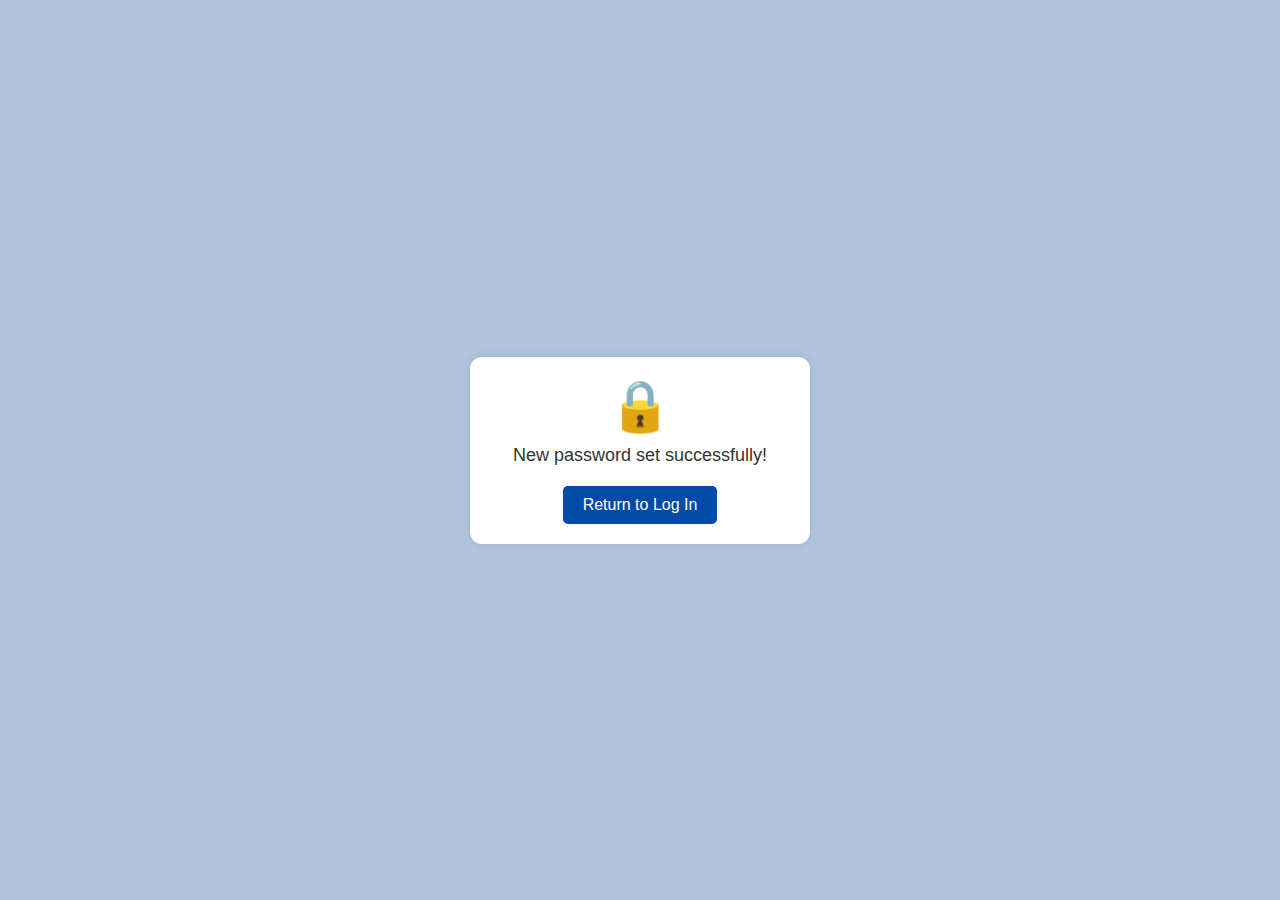
<file: templates/new_password_set.html>
<!DOCTYPE html>
<html lang="en">
<head>
    <meta charset="UTF-8">
    <meta name="viewport" content="width=device-width, initial-scale=1.0">
    <title>New Password Set</title>
    <style>
        body {
            display: flex;
            justify-content: center;
            align-items: center;
            height: 100vh;
            background-color: #b0c4de; /* Light Steel Blue */
            margin: 0;
            font-family: Arial, sans-serif;
        }
        .container {
            background: #fff;
            border-radius: 12px;
            box-shadow: 0 0 10px rgba(0, 0, 0, 0.1);
            padding: 20px;
            text-align: center;
            max-width: 300px;
            width: 100%;
        }
        .icon {
            font-size: 50px;
            color: #004BA8; /* Dodger Blue */
        }
        .message {
            font-size: 18px;
            margin: 10px 0;
            color: #333;
        }
        .button {
            display: inline-block;
            margin-top: 10px;
            padding: 10px 20px;
            background-color: #004BA8; /* Dodger Blue */
            color: white;
            text-decoration: none;
            border-radius: 5px;
        }
    </style>
</head>
<body>
    <div class="container">
        <div class="icon">🔒</div>
        <div class="message">New password set successfully!</div>
        <a href="/login" class="button">Return to Log In</a>
    </div>
</body>
</html>
</file>
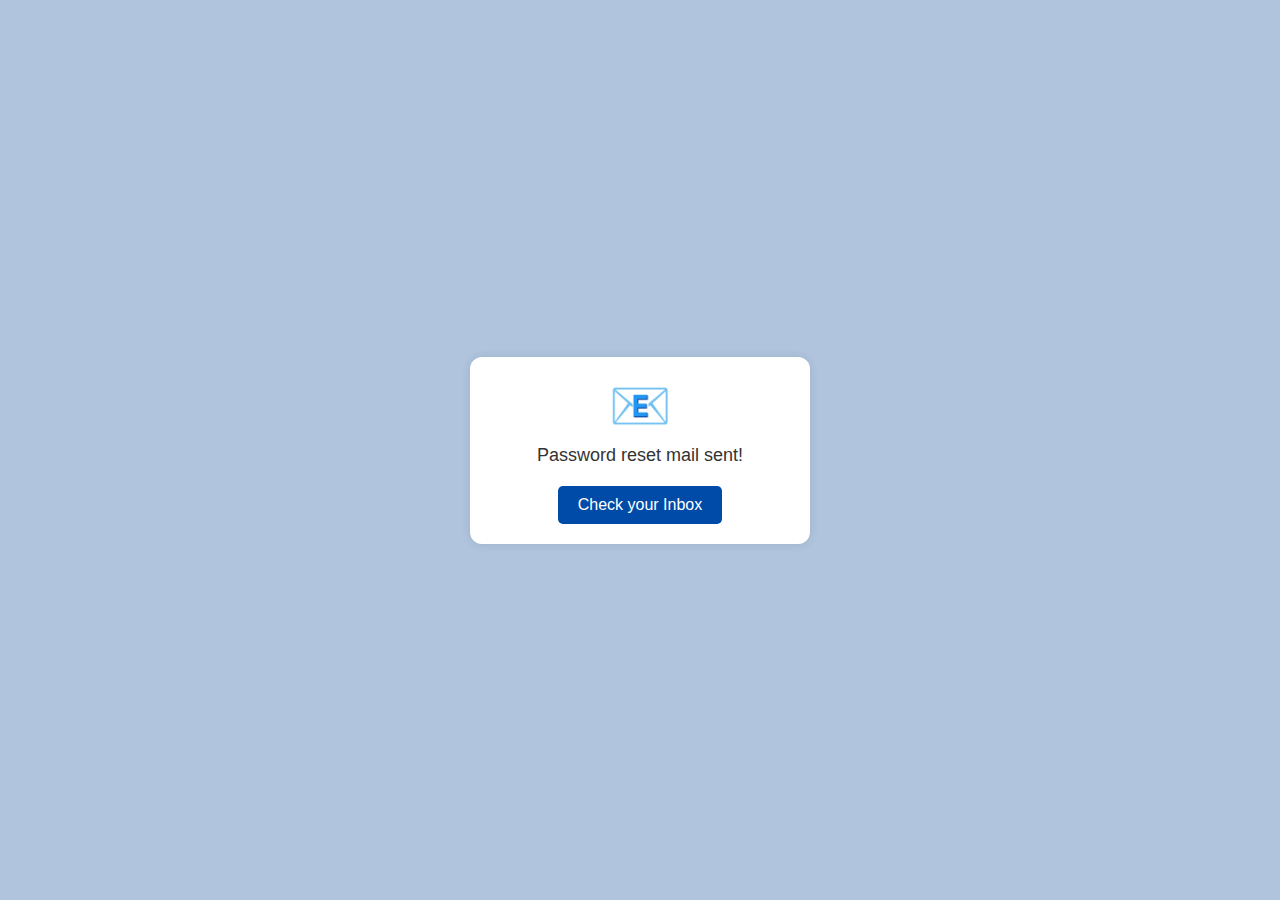
<file: templates/password_reset_mail_sent.html>
<!DOCTYPE html>
<html lang="en">
<head>
    <meta charset="UTF-8">
    <meta name="viewport" content="width=device-width, initial-scale=1.0">
    <title>Password Reset Mail Sent</title>
    <style>
        body {
            display: flex;
            justify-content: center;
            align-items: center;
            height: 100vh;
            background-color: #b0c4de; /* Light Steel Blue */
            margin: 0;
            font-family: Arial, sans-serif;
        }
        .container {
            background: #fff;
            border-radius: 12px;
            box-shadow: 0 0 10px rgba(0, 0, 0, 0.1);
            padding: 20px;
            text-align: center;
            max-width: 300px;
            width: 100%;
        }
        .icon {
            font-size: 50px;
            color: #004BA8; /* Dodger Blue */
        }
        .message {
            font-size: 18px;
            margin: 10px 0;
            color: #333;
        }
        .button {
            display: inline-block;
            margin-top: 10px;
            padding: 10px 20px;
            background-color: #004BA8; /* Dodger Blue */
            color: white;
            text-decoration: none;
            border-radius: 5px;
        }
    </style>
</head>
<body>
    <div class="container">
        <div class="icon">📧</div>
        <div class="message">Password reset mail sent!</div>
        <a href="/login" class="button">Check your Inbox</a>
    </div>
</body>
</html>
</file>
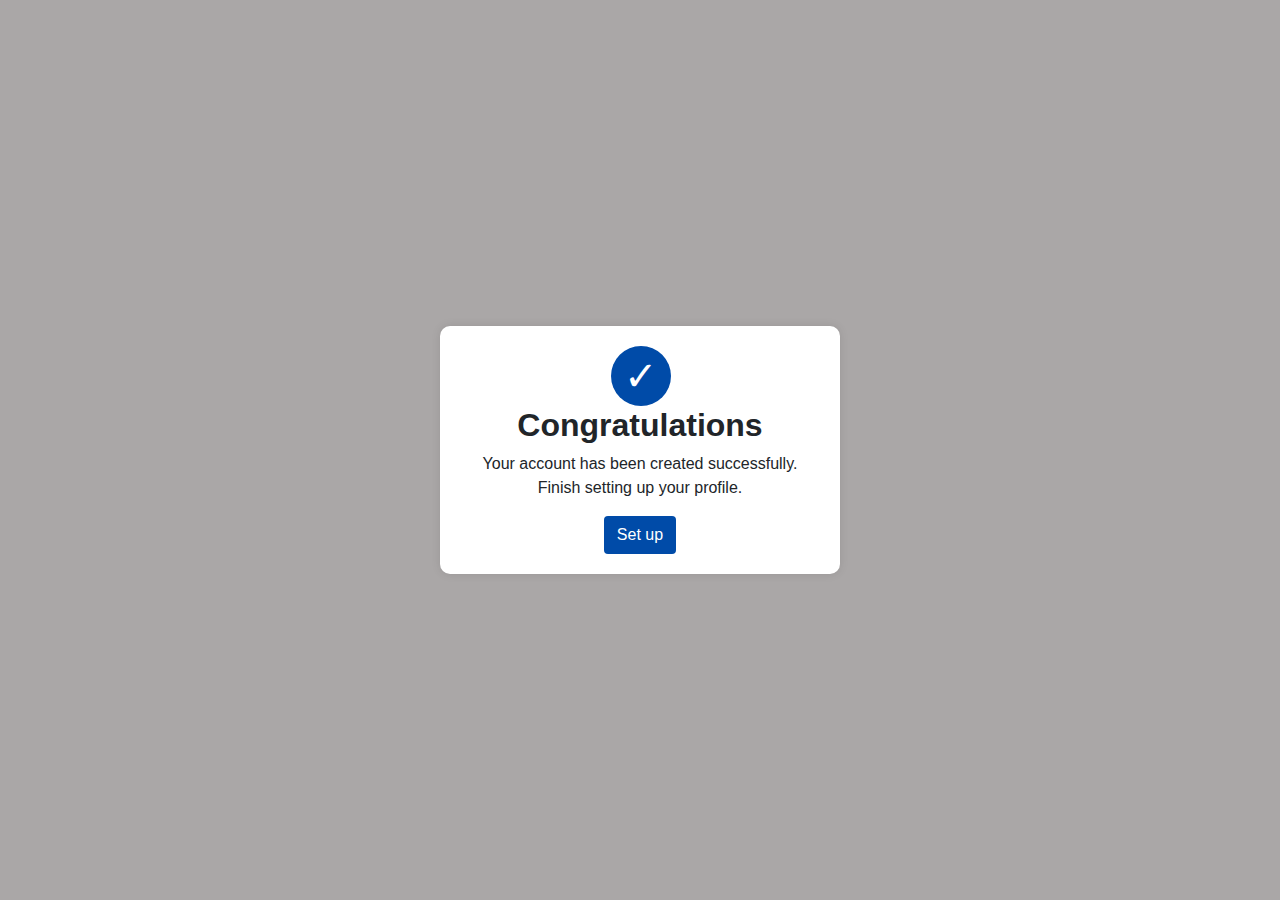
<file: templates/successful_register.html>
<!DOCTYPE html>
<html lang="en">
<head>
    <meta charset="UTF-8">
    <meta name="viewport" content="width=device-width, initial-scale=1.0">
    <title>Account Created</title>
    <link rel="stylesheet" href="https://stackpath.bootstrapcdn.com/bootstrap/4.5.2/css/bootstrap.min.css">
    <style>
        body{
            background-color: #AAA7A7;
            display: flex;
            justify-content: center;
            align-items: center;
            height: 100vh;
        }
        .congrats-message {
            background-color: #fff;
            /* border: 2px dashed #004BA8; */
            border-radius: 10px;
            padding: 20px;
            text-align: center;
            margin: 20px auto;
            max-width: 400px;
            box-shadow: 0 0 10px rgba(0,0,0,0.1);

        }

        .btn-setup {
            background-color: #004BA8;
            color: #ffffff;
        }
        span{
            border-radius: 50%; 
            /* background-color: #004BA8;  */
            color: #fff; 
            /* width: 100px;
            height: 100px; */
            font-size: 40px;
        }
        .circle {
    width: 60px;
    height: 60px;
    margin-left: 42%;
    background-color: #004BA8;
    border-radius: 50%;
}

    </style>
</head>
<body>
    <div class="container">
        <div class="congrats-message">
            <div class="circle mr-2"><span>&#10003;</span></div> 
            <h2 class="font-weight-bold">Congratulations</h2>
            <p>Your account has been created successfully. Finish setting up your profile.</p>
           <a href="{{url_for('login')}}" ><button class="btn btn-setup">Set up</button></a>
        </div>
    </div>

    <script src="https://code.jquery.com/jquery-3.5.1.slim.min.js"></script>
    <script src="https://cdn.jsdelivr.net/npm/@popperjs/core@2.9.3/dist/umd/popper.min.js"></script>
    <script src="https://stackpath.bootstrapcdn.com/bootstrap/4.5.2/js/bootstrap.min.js"></script>
</body>
</html>
</file>
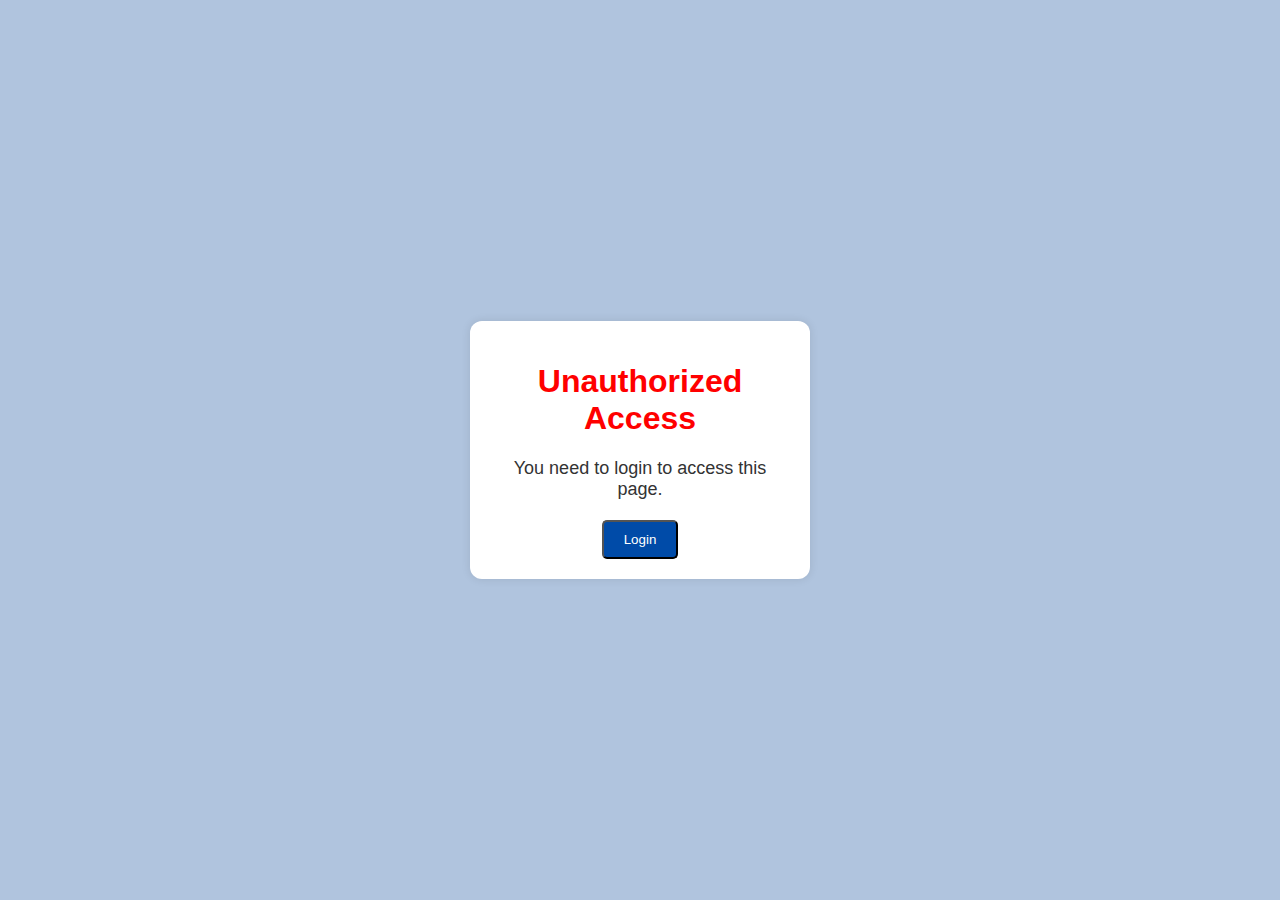
<file: templates/unauthorize.html>
<!DOCTYPE html>
<html lang="en">
<head>
    <meta charset="UTF-8">
    <meta name="viewport" content="width=device-width, initial-scale=1.0">
    <title>Unauthorized Access</title>
    <!-- Add any CSS styles here -->
</head>
<style>
    body {
            display: flex;
            justify-content: center;
            align-items: center;
            height: 100vh;
            background-color: #b0c4de; /* Light Steel Blue */
            margin: 0;
            font-family: Arial, sans-serif;
        }
        .container {
            background: #fff;
            border-radius: 12px;
            box-shadow: 0 0 10px rgba(0, 0, 0, 0.1);
            padding: 20px;
            text-align: center;
            max-width: 300px;
            width: 100%;
        }
        .icon {
            font-size: 50px;
            color: #004BA8; /* Dodger Blue */
        }
        .message {
            font-size: 18px;
            margin: 10px 0;
            color: #333;
        }
        .button {
            display: inline-block;
            margin-top: 10px;
            padding: 10px 20px;
            background-color: #004BA8; /* Dodger Blue */
            color: white;
            text-decoration: none;
            border-radius: 5px;
        }
</style>
<body>
    <div class="container">
        <h1 style="color: red;">Unauthorized Access</h1>
        <p class="message">You need to login to access this page.</p>
        <a href="{{ url_for('login') }}"><button class="button">Login</button></a>
    </div>
</body>
</html>
</file>
